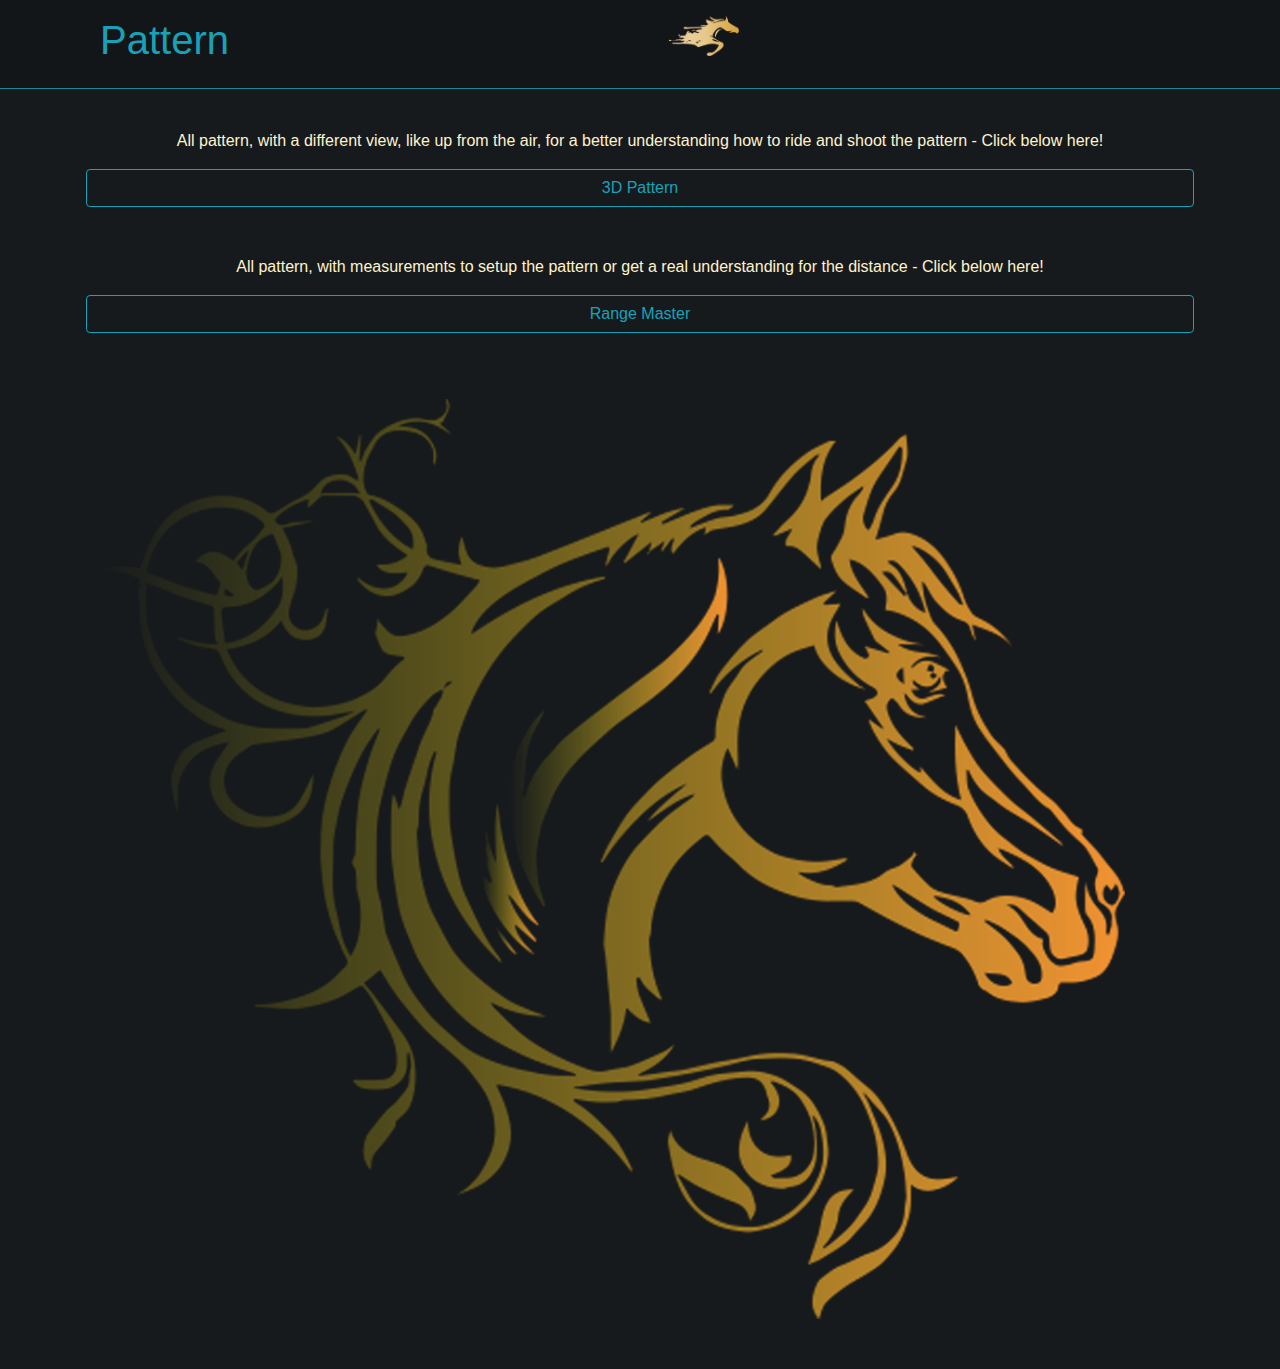
<file: index.html>
<!DOCTYPE html>
<html lang="en">
<head>
    <meta charset="UTF-8">
    <meta name="viewport" content="width=device-width, initial-scale=1.0">
    <link rel="stylesheet" href="css/bootstrap.css">
    <link rel="stylesheet" href="css/styles.css">
    <title>AIMS Pattern</title>
</head>
<body>
    <div class="header dk-background text-white py-3">
        <div class="container">
            <div class="col">
                <div class="row mx-auto">
                    <h1 class="text-center text-info" style="clear: both" >Pattern</h1>
                    <img src="img/horseLogo3.png" class="mx-auto" style="float: right; width: 70px; height: 40px" alt="">
                </div>
            </div>
        </div>
    </div>
    <section id="picture">
        <div class="container text-center p-3">
            <br>
            <p style="color: #fff3cd;" >All pattern, with a different view, like up from the air, for a better understanding how to ride and shoot the pattern - Click below here!</p>
            <a href="3dpattern.html" class="btn btn-outline-info btn-block">3D Pattern</a>
            <br><br>
            <p style="color: #fff3cd;" >All pattern, with measurements to setup the pattern or get a real understanding for the distance - Click below here!</p>
            <a href="rangemaster.html" class="btn btn-outline-info btn-block">Range Master</a>
        </div>
    </section>
    <div id="arena" class="p-4 container text-center">
        <img src="img/horseLogo1.png" class="mx-auto" alt="">
    </div>
</body>
</html>
</file>
<file: css/styles.css>
body {
    background-color: #171a1d;
}

.header {
    background-color: #131619;
    border-bottom: #19869c 1px solid;
}

.embedPDF {
    width: 100%;
    height: 100%;
    border: none;
}

#arena {
    position : relative;
}

img {
    max-width: 100%;
    height: auto;
}

.col-centered {
    float: none;
    margin: 0 auto;
}

input[type="text"] {

    background-color : #fdbf39;

}
</file>
